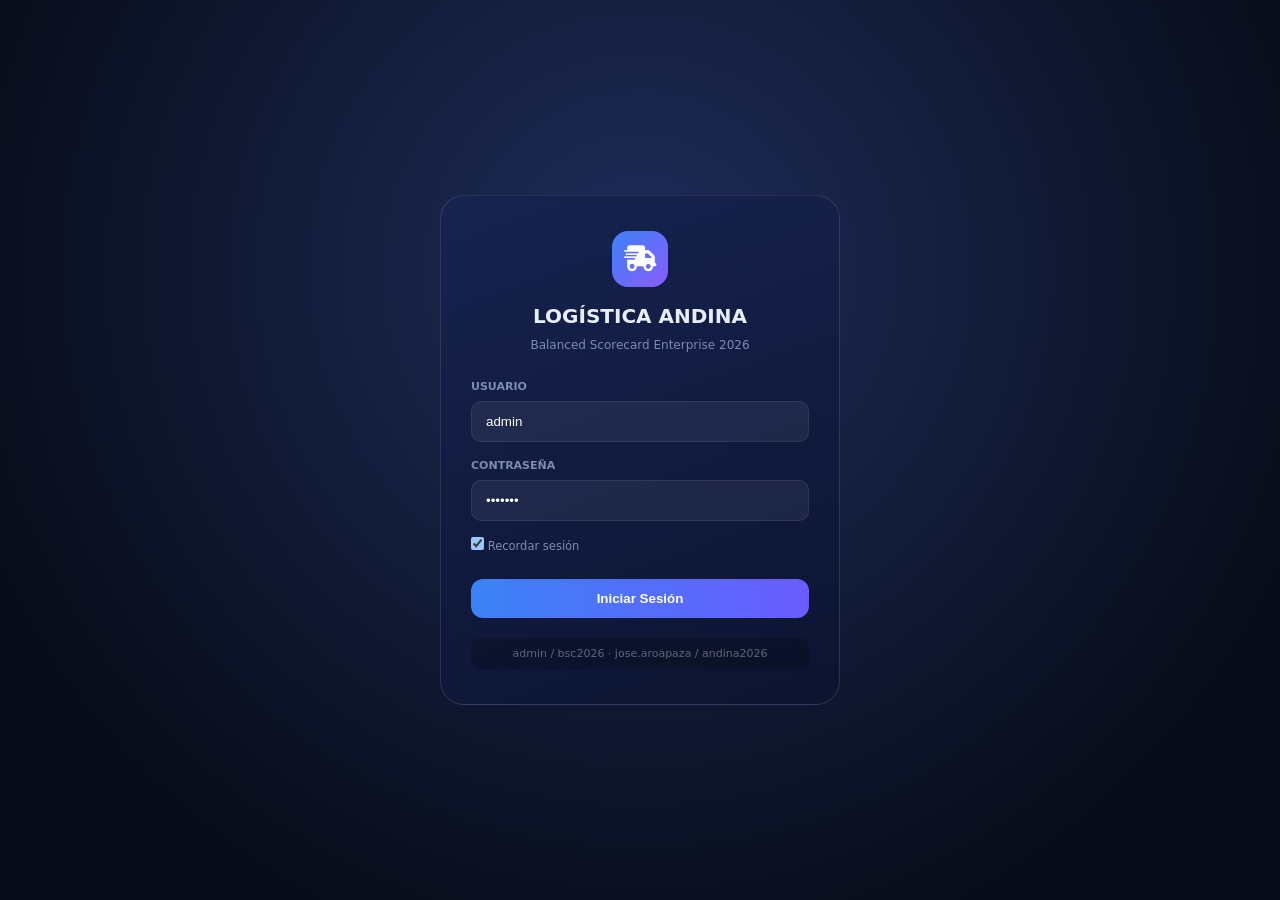
<file: BSC_Logistica_Andina_2026_Proyecto/BSC_Logistica_Andina_2026_Proyecto/index.html>
<!DOCTYPE html>
<html lang="es">
<head>
<meta charset="utf-8">
<meta name="viewport" content="width=device-width, initial-scale=1">
<title>Dashboard BSC · Logística Andina 2026</title>
<link rel="stylesheet" href="https://cdnjs.cloudflare.com/ajax/libs/font-awesome/6.4.0/css/all.min.css">
<link rel="stylesheet" href="css/styles.css">
</head>
<body>
<div class="auth-overlay" id="authOverlay">
  <div class="auth-card">
    <div class="logo-icon"><i class="fa-solid fa-truck-fast"></i></div>
    <h2>LOGÍSTICA ANDINA</h2><p>Balanced Scorecard Enterprise 2026</p>
    <form onsubmit="handleLogin(event)">
      <div class="input-group"><label>Usuario</label><input class="input-field" id="loginUser" required value="admin"></div>
      <div class="input-group"><label>Contraseña</label><input type="password" class="input-field" id="loginPass" required value="bsc2026"></div>
      <div class="remember-row"><label><input type="checkbox" id="rememberMe" checked> Recordar sesión</label></div>
      <button class="btn-login">Iniciar Sesión</button>
    </form>
    <div class="auth-hint">admin / bsc2026 · jose.aroapaza / andina2026</div>
  </div>
</div>
<div class="toast" id="toastBox"><i class="fa-solid fa-circle-check" style="color:var(--ok)"></i><span id="toastMsg"></span></div>
<div class="shell">
  <aside id="nav"></aside>
  <section class="ctr">
    <h1>RESUMEN · <span id="ttl"></span></h1>
    <div class="pills" id="pills"></div><div class="tiles" id="tiles"></div>
    <div class="cd"><h2>CUMPLIMIENTO <b>POR KPI</b> <span id="sub"></span></h2><div id="ch"></div></div>
    <div class="two"><div class="cd"><h2>CUMPLIMIENTO <b>POR PERSPECTIVA</b></h2><div class="rg" id="rings"></div></div><div class="cd"><h2>CUMPLIMIENTO <b>GLOBAL</b></h2><div id="gauge"></div></div></div>
  </section>
  <section class="rt">
    <div class="us" onclick="toggleUserMenu()"><div class="av" id="userAvatar">JA</div><div><b id="userName">Jose Aroapaza</b><br><span style="color:var(--mut);font-size:11px" id="userRole">Administrador BSC</span></div><div class="bell">🔔<em id="bn"></em></div><div class="user-menu" id="userMenu"><div class="user-menu-item" onclick="logout(event)"><i class="fa-solid fa-right-from-bracket"></i> Cerrar Sesión</div></div></div>
    <div class="dp" id="dp"></div>
  </section>
</div>
<div class="foot">Fuente: BSC_LogisticaAndina_4Estados_2026.xlsx</div>
<script src="js/auth.js"></script>
<script src="js/dashboard.js"></script>
</body>
</html>
</file>
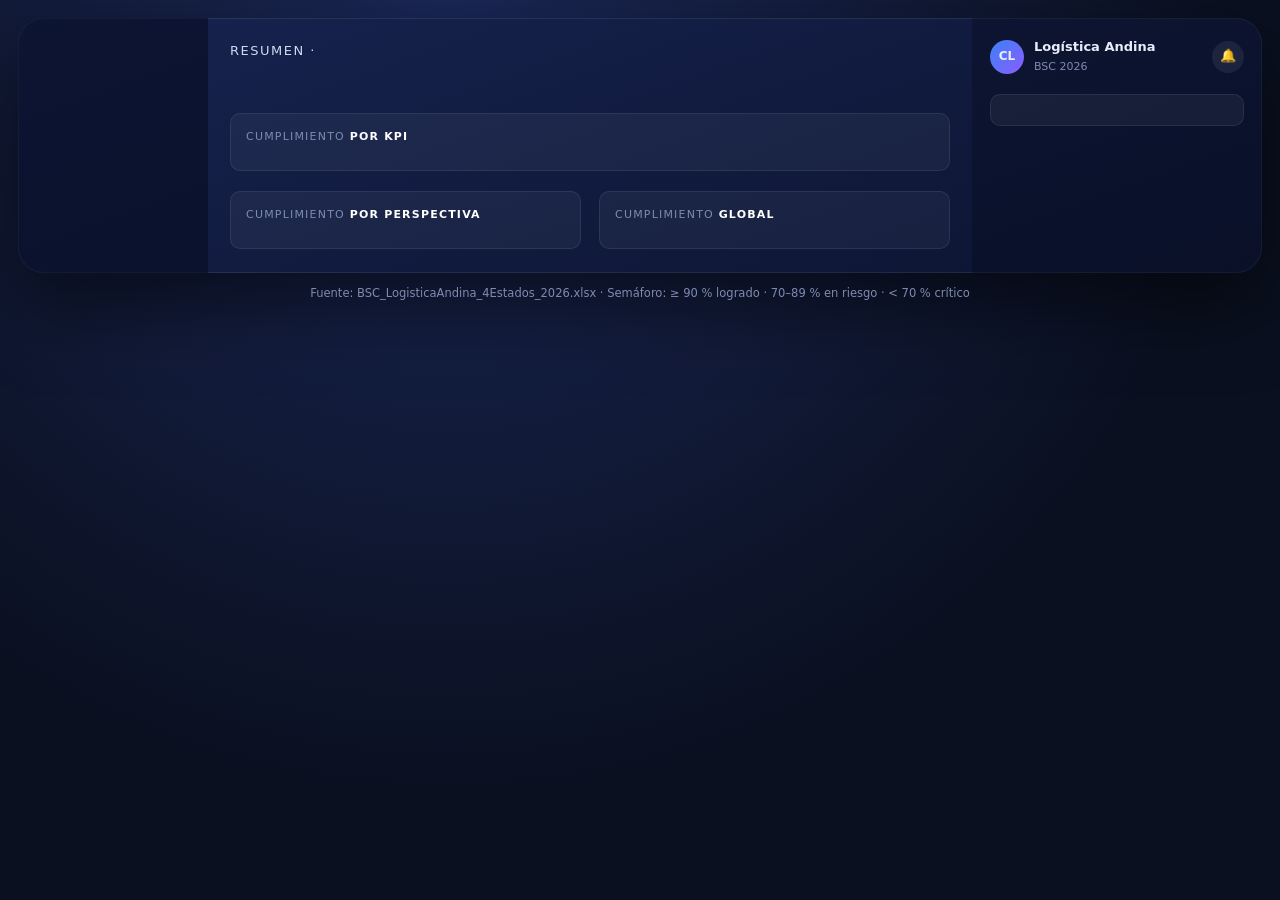
<file: BSC_Logistica_Andina_2026_Proyecto/BSC_Logistica_Andina_2026_Proyecto/dashboard_bsc_estilo_oscuro.html>
<!DOCTYPE html>
<html lang="es"><head><meta charset="utf-8">
<meta name="viewport" content="width=device-width, initial-scale=1, viewport-fit=cover">
<title>DASHBOARD · BSC Logística Andina 2026</title>
<style>
:root{color-scheme:dark;--bg:#0a1020;--card:rgba(255,255,255,.045);--ink:#e8edfa;--mut:#7d8bb0;--blue:#4f7cff;--vio:#8a5cff;--ok:#34d399;--wa:#f5b942;--cr:#ff6b81;--line:rgba(255,255,255,.08);box-sizing:border-box;padding-top:env(safe-area-inset-top,0px);padding-bottom:env(safe-area-inset-bottom,0px)}
*{box-sizing:border-box}html{scroll-padding-top:env(safe-area-inset-top,0px)}
body{margin:0;min-height:100vh;color:var(--ink);font:13px/1.45 system-ui,-apple-system,"Segoe UI",Roboto,sans-serif;background:radial-gradient(circle at 35% 0,#1b2858,#0a1020 65%);padding:18px}
.shell{max-width:1260px;margin:0 auto;display:grid;grid-template-columns:190px 1fr 290px;border-radius:26px;overflow:hidden;background:linear-gradient(160deg,#172350,#0c1430);box-shadow:0 30px 80px rgba(0,0,0,.55),inset 0 0 0 1px var(--line)}
aside{background:rgba(5,10,28,.55);padding:22px 12px}
.logo{font-weight:800;letter-spacing:.5px;font-size:15px;padding:0 10px 26px}.logo b{color:var(--blue)}
.sec{color:var(--mut);font-size:11.5px;padding:14px 10px 8px}
.nv{display:flex;align-items:center;gap:10px;padding:9px 10px;border-radius:8px;color:#b7c2de;cursor:pointer;margin-bottom:2px}
.nv:hover{background:rgba(255,255,255,.05)}.nv.on{color:var(--ok);background:rgba(52,211,153,.08);box-shadow:inset 3px 0 0 var(--ok)}
.nv .bd{margin-left:auto;font-size:10px;padding:1px 6px;border-radius:5px;background:rgba(255,255,255,.1);color:#cdd6ee}.nv .bd.r{background:rgba(255,107,129,.2);color:var(--cr)}
.ctr{padding:24px 22px;min-width:0}
h1{font-size:13px;letter-spacing:1.5px;color:#cfd8f0;margin:0 0 16px;font-weight:500}
.pills{display:flex;gap:8px;flex-wrap:wrap;margin-bottom:16px}
.pill{border:0;padding:8px 16px;border-radius:20px;font-size:11.5px;color:#aab6d6;background:rgba(255,255,255,.07);cursor:pointer;font-weight:600}
.pill.on{color:#fff;background:linear-gradient(90deg,#3b82f6,#6a5cff);box-shadow:0 6px 18px rgba(79,124,255,.4)}
.tiles{display:grid;grid-template-columns:repeat(3,1fr);gap:14px}
.tile{position:relative;height:104px;border-radius:8px;padding:16px;background:linear-gradient(145deg,#1b2851,#141f42);box-shadow:0 10px 24px rgba(0,0,0,.35),inset 0 0 0 1px var(--line);cursor:pointer;overflow:hidden}
.tile.mid{background:linear-gradient(135deg,#3a6df0,#6b4fe0)}.tile.act{outline:2px solid rgba(255,255,255,.55)}
.tile .n{font-size:42px;font-weight:300;line-height:1}.tile small{position:absolute;left:16px;bottom:12px;color:rgba(255,255,255,.6);font-size:11px}
.tile .ic{position:absolute;right:14px;bottom:10px;width:24px;height:24px;border:1.5px solid currentColor;border-radius:50%;display:grid;place-items:center;font-size:12px;opacity:.7}
.cd{margin-top:20px;border-radius:10px;padding:16px;background:var(--card);box-shadow:inset 0 0 0 1px var(--line)}
.cd h2{margin:0 0 10px;font-size:11px;letter-spacing:1.2px;color:var(--mut);font-weight:500}.cd h2 b{color:#fff}
.two{display:grid;grid-template-columns:1fr 1fr;gap:18px}.two .cd{margin-top:20px}
svg{display:block;width:100%}.rg{display:flex;justify-content:space-around;gap:6px;flex-wrap:wrap}.rg>div{text-align:center;font-size:11px;color:var(--mut);width:84px}
.lg{display:flex;gap:14px;justify-content:center;margin-top:10px;font-size:11px;color:var(--mut);flex-wrap:wrap}.lg i{display:inline-block;width:9px;height:9px;border-radius:50%;border:2px solid;margin-right:4px}
.rt{padding:20px 18px;background:rgba(5,10,28,.4)}
.us{display:flex;align-items:center;gap:10px;margin-bottom:18px}.av{width:34px;height:34px;border-radius:50%;background:linear-gradient(135deg,#3b82f6,#8a5cff);display:grid;place-items:center;font-weight:700;font-size:12px}
.us .bell{margin-left:auto;position:relative;width:32px;height:32px;border-radius:50%;background:rgba(255,255,255,.07);display:grid;place-items:center}.bell em{position:absolute;top:-3px;right:-3px;background:var(--cr);font-size:9px;font-style:normal;border-radius:8px;padding:0 4px}
.dp{background:rgba(255,255,255,.05);border-radius:10px;padding:16px;box-shadow:inset 0 0 0 1px var(--line)}
.dp .lb{font-size:10.5px;color:var(--mut)}.dp .id{font-size:22px;font-weight:700;margin-bottom:12px}.dp .fl{padding:9px 0;border-top:1px solid var(--line)}
.dp .fl div{color:#6f93ff;font-weight:500;margin-top:2px}.dp .c2{display:grid;grid-template-columns:1fr 1fr;gap:10px}.dp .c2>.fl{padding-right:6px}
.rb{display:flex;align-items:center;gap:8px;font-size:11.5px;margin-top:6px;color:#b7c2de}.rb span:first-child{width:74px}.rb .t{flex:1;height:6px;border-radius:4px;background:rgba(255,255,255,.1);overflow:hidden}.rb .t i{display:block;height:100%;border-radius:4px}.rb b{width:44px;text-align:right}.rb.s{color:#fff;font-weight:700}
.st{display:inline-block;padding:2px 10px;border-radius:12px;font-size:11px;font-weight:700}
.foot{max-width:1260px;margin:12px auto 0;text-align:center;color:var(--mut);font-size:11.5px}
@media(max-width:1000px){.shell{grid-template-columns:1fr}aside{display:flex;overflow-x:auto;padding:10px;gap:4px;align-items:center}.sec{display:none}.logo{padding:0 10px}.nv{white-space:nowrap}.two{grid-template-columns:1fr}.tiles{grid-template-columns:1fr}}
.login-overlay{position:fixed;top:0;left:0;width:100%;height:100%;background:rgba(0,0,0,0.8);display:flex;align-items:center;justify-content:center;z-index:1000;}
.login-box{background:var(--bg);padding:20px;border-radius:8px;box-shadow:0 0 10px rgba(0,0,0,0.5);}
.login-box input{margin:5px 0;width:200px;padding:5px;background:var(--card);border:none;color:var(--ink);}
.login-box button{margin-top:10px;width:100%;background:var(--ok);color:#fff;border:none;padding:5px;cursor:pointer;}
#loginMsg{margin-top:5px;font-size:12px;}
</style></head><body>
<div class="shell">
<aside id="nav"></aside>
<section class="ctr">
<h1>RESUMEN · <span id="ttl"></span></h1>
<div class="pills" id="pills"></div>
<div class="tiles" id="tiles"></div>
<div class="cd"><h2>CUMPLIMIENTO <b>POR KPI</b> <span id="sub" style="margin-left:8px"></span></h2><div id="ch"></div></div>
<div class="two">
<div class="cd"><h2>CUMPLIMIENTO <b>POR PERSPECTIVA</b></h2><div class="rg" id="rings"></div></div>
<div class="cd"><h2>CUMPLIMIENTO <b>GLOBAL</b></h2><div id="gauge"></div></div>
</div></section>
<section class="rt"><div class="us"><div class="av">CL</div><div><b>Logística Andina</b><br><span style="color:var(--mut);font-size:11px">BSC 2026</span></div><div class="bell">🔔<em id="bn"></em></div></div><div class="dp" id="dp"></div></section>
</div>
<div class="foot">Fuente: BSC_LogisticaAndina_4Estados_2026.xlsx · Semáforo: ≥ 90 % logrado · 70–89 % en riesgo · &lt; 70 % crítico</div>
<script>
const P=["Financiera","Clientes","Procesos","Aprendizaje"],R=["Lima","Arequipa","La Libertad","Cusco"];
const D=[
// [persp,obj,kpi,unidad,meta,L,A,LL,C,prom,%]
[0,"F1 Rentabilidad","ROE – Retorno sobre Patrimonio","%",18,17.5,16.2,15.8,14,15.88,88.2],
[0,"F1 Rentabilidad","Margen EBITDA Operativo","%",22,21,20.2,19.5,18,19.68,89.4],
[0,"F1 Rentabilidad","Utilidad Neta Anual","S/ MM",4.5,4.3,3.9,3.8,3.2,3.8,84.4],
[0,"F2 Crecimiento","Crecimiento de Ventas YoY","%",15,14.8,13,11.5,10.2,12.38,82.5],
[0,"F2 Crecimiento","Ingresos Totales por Flete","S/ MM",25,24.5,23,22.1,19.8,22.35,89.4],
[0,"F2 Crecimiento","% Ingresos por Rutas Nuevas","%",20,18.5,16,14.2,12,15.18,75.9],
[0,"F3 Costos","Costo Operativo por Km","S/",3.5,3.6,3.8,3.9,4.2,3.88,89.1],
[0,"F3 Costos","Costo Adquisición de Cliente (CAC)","S/",500,480,520,550,590,535,93],
[0,"F3 Costos","ROA – Retorno sobre Activos","%",10,9.5,8.8,8.2,7.5,8.5,85],
[1,"C1 Satisfacción","OTIF – On-Time In-Full","%",95,93.5,91,89.2,85,89.68,94.4],
[1,"C1 Satisfacción","CSAT – Satisfacción del Cliente","%",90,88,86.5,84,80,84.63,94],
[1,"C1 Satisfacción","Tiempo Respuesta a Quejas","hrs",4,4.5,5.2,6,7.5,5.8,69],
[1,"C2 Fidelización","Tasa de Retención de Clientes","%",92,90.5,88,86.2,82,86.68,94.2],
[1,"C2 Fidelización","Tasa de Renovación de Contratos","%",85,83,80,76.5,72,77.88,91.6],
[1,"C2 Fidelización","Churn Rate","%",4,4.8,5.5,6.2,7.8,6.08,65.8],
[1,"C3 Expansión","Nuevas Cuentas Corporativas","#",40,38,32,28,22,30,75],
[1,"C3 Expansión","Cuota de Mercado Regional","%",18,17.2,15.5,14,11.8,14.63,81.3],
[1,"C3 Expansión","Costo por Lead Comercial","S/",250,240,265,280,310,273.8,90.5],
[2,"P1 Excelencia Operativa","Utilización Eficiente de Flota","%",88,86,82.5,80,75,80.88,91.9],
[2,"P1 Excelencia Operativa","Siniestralidad / Mermas","%",1.5,1.8,2.2,2.6,3.2,2.45,61.2],
[2,"P1 Excelencia Operativa","Productividad Conductor/Ruta","S/ MM",.5,.48,.44,.41,.36,.42,84.5],
[2,"P2 Innovación y Tecnología","Rutas con Telemetría/GPS","%",100,100,95,90,80,91.25,91.3],
[2,"P2 Innovación y Tecnología","Tiempo de Carga / Cierre","hrs",2,2.2,2.5,2.8,3.2,2.68,74.6],
[2,"P2 Innovación y Tecnología","Entregas Digitalizadas (POD)","%",90,88,82,78,68,79,87.8],
[2,"P3 Mantenimiento","Mantenimiento Preventivo","%",98,96.5,94,91.5,88,92.5,94.4],
[2,"P3 Mantenimiento","Fallas Mecánicas en Ruta","#",8,10,14,18,24,16.5,48.5],
[2,"P3 Mantenimiento","Rotación de Inventario","veces",12,11.2,10,9.2,8,9.6,80],
[3,"A1 Talento","Horas de Capacitación","hrs",45,42,38,35,30,36.25,80.6],
[3,"A1 Talento","Personal Certificado en Manejo Seguro","%",90,88,82,78,70,79.5,88.3],
[3,"A1 Talento","Índice de Competencias Clave","%",85,82,78,74,68,75.5,88.8],
[3,"A2 Clima y Cultura","Clima Laboral y Satisfacción","%",80,78,74,71,65,72,90],
[3,"A2 Clima y Cultura","Rotación de Personal","%",7,8.2,9.5,10.8,12.5,10.25,68.3],
[3,"A2 Clima y Cultura","Evaluaciones de Desempeño","%",95,92,88,85,80,86.25,90.8],
[3,"A3 Innovación y Sostenibilidad","Proyectos de Optimización de Activos","#",8,7,6,5,4,5.5,68.8],
[3,"A3 Innovación y Sostenibilidad","Reducción Huella de Carbono","%",10,9,7.5,6,4.5,6.75,67.5],
[3,"A3 Innovación y Sostenibilidad","Ideas de Mejora Implementadas","#",30,26,22,18,14,20,66.7]];
const M=[[88.5,92.1,89.4,85.2,88.8],[84.2,88.5,84.1,81,84.5],[81,85,80.2,77.5,80.9],[75.4,78.2,72.8,70.1,74.1]],AVG=[82.3,86,81.6,78.5,82.1];
const $=id=>document.getElementById(id),f=n=>(+n).toLocaleString("es-PE",{maximumFractionDigits:2});
const si=p=>p>=90?0:p>=70?1:2,CL=["var(--ok)","var(--wa)","var(--cr)"],SN=["Logrado","En riesgo","Crítico"];
const S={per:-1,rg:-1,st:-1,k:0};
const pct=(d,rg)=>{if(rg<0)return d[10];const v=d[5+rg],m=d[4];return Math.round((m<d[8]?m/v:v/m)*1000)/10};
const val=(d,rg)=>rg<0?d[9]:d[5+rg];
const all=()=>D.map((d,i)=>({d,i,p:pct(d,S.rg),v:val(d,S.rg)})).filter(x=>S.per<0||x.d[0]==S.per);
const scope=()=>all().filter(x=>S.st<0||si(x.p)==S.st);
const row=()=>S.rg<0?AVG:M[S.rg];
function nav(){
 const it=(l,on,fn,bd,r)=>`<div class="nv ${on?"on":""}" onclick="${fn}"><span>${l}</span>${bd!=null?`<span class="bd ${r?"r":""}">${bd}</span>`:""}</div>`;
 $("nav").innerHTML=`<div class="logo"><b>D</b>ASHBOARD</div><div class="sec">Perspectivas</div>`+
 it("▦ Dashboard",S.per<0,"S.per=-1;S.st=-1;go()")+P.map((p,j)=>it("◈ "+p,S.per==j,`S.per=${j};S.st=-1;go()`)).join("")+
 `<div class="sec">Estados</div>`+it("◎ Consolidado",S.rg<0,"S.rg=-1;go()")+R.map((r,i)=>it("⌖ "+r,S.rg==i,`S.rg=${i};go()`,D.filter(d=>pct(d,i)<70).length,1)).join("");
}
const sm=p=>{let d="M"+p[0];for(let i=0;i<p.length-1;i++){const a=p[i-1]||p[i],b=p[i],c=p[i+1],e=p[i+2]||c;d+=`C${[b[0]+(c[0]-a[0])/6,b[1]+(c[1]-a[1])/6]} ${[c[0]-(e[0]-b[0])/6,c[1]-(e[1]-b[1])/6]} ${c}`}return d};
const Y=p=>185-(Math.min(Math.max(p,40),100)-40)/60*150;
let SC=[];
function chart(){
 SC=scope();const n=SC.length;
 if(n<2){$("ch").innerHTML=`<div style="padding:50px;text-align:center;color:var(--mut)">No hay suficientes KPIs en esta selección.</div>`;return}
 const st=560/(n-1),X=j=>40+j*st,pts=SC.map((x,j)=>[X(j),Y(x.p)]),path=sm(pts);
 $("ch").innerHTML=`<svg viewBox="0 0 620 215"><defs><linearGradient id="g" x1="0" x2="1"><stop offset="0" stop-color="#4f7cff"/><stop offset="1" stop-color="#9b6bff"/></linearGradient></defs>
 ${[50,70,90].map(v=>`<line x1="36" x2="610" y1="${Y(v)}" y2="${Y(v)}" stroke="${v==90?"#34d399":v==70?"#ff6b81":"#fff"}" stroke-opacity=".18" stroke-dasharray="3 5"/><text x="4" y="${Y(v)+3}" fill="#7d8bb0" font-size="9">${v}%</text>`).join("")}
 <path d="${path}" transform="translate(0,9)" fill="none" stroke="#000" stroke-opacity=".35" stroke-width="5"/>
 <path d="${path}" fill="none" stroke="url(#g)" stroke-width="3" stroke-linecap="round"/>
 ${SC.map((x,j)=>`<circle cx="${pts[j][0]}" cy="${pts[j][1]}" r="2.5" fill="${CL[si(x.p)]}"/>${n<=18||j%2==0?`<text x="${pts[j][0]}" y="208" fill="#7d8bb0" font-size="8" text-anchor="middle">${String(x.i+1).padStart(2,"0")}</text>`:""}<rect x="${pts[j][0]-st/2}" y="0" width="${st}" height="195" fill="transparent" style="cursor:pointer" onmouseover="pick(${x.i})" onclick="pick(${x.i})"/>`).join("")}
 <g id="mk"></g></svg>`;
 mk();
}
function mk(){
 const j=SC.findIndex(x=>x.i==S.k);if(j<0||!$("mk"))return;
 const n=SC.length,x=40+j*560/(n-1),y=Y(SC[j].p),l=x>500,bx=l?x-84:x+10;
 $("mk").innerHTML=`<line x1="${x}" x2="${x}" y1="${y}" y2="195" stroke="#fff" stroke-opacity=".25"/><circle cx="${x}" cy="${y}" r="6" fill="#fff" stroke="#4f7cff" stroke-width="3"/><rect x="${bx}" y="${Math.max(y-18,2)}" width="76" height="32" rx="6" fill="#0c1430" stroke="#4f7cff" stroke-opacity=".6"/><text x="${bx+8}" y="${Math.max(y-18,2)+13}" fill="#7d8bb0" font-size="9">KPI-${String(S.k+1).padStart(2,"0")}</text><text x="${bx+8}" y="${Math.max(y-18,2)+26}" fill="#fff" font-size="12" font-weight="700">${SC[j].p}%</text>`;
}
function ring(v,l){const c=2*Math.PI*30,k=v>=90?"#34d399":v>=70?"#f5b942":"#ff6b81";
 return `<div><svg viewBox="0 0 84 84" style="width:84px"><circle cx="42" cy="42" r="30" fill="none" stroke="rgba(255,255,255,.09)" stroke-width="7"/><circle cx="42" cy="42" r="30" fill="none" stroke="${k}" stroke-width="7" stroke-linecap="round" stroke-dasharray="${c*v/100} ${c}" transform="rotate(-90 42 42)"/><text x="42" y="46" text-anchor="middle" fill="#fff" font-size="13" font-weight="700">${v}%</text></svg>${l}</div>`}
function panel(){
 const d=D[S.k],p=pct(d,S.rg),k=si(p);
 $("dp").innerHTML=`<div class="lb">KPI NUMBER</div><div class="id">KPI-${String(S.k+1).padStart(2,"0")}</div>
 <div class="fl"><span class="lb">Indicador</span><div>${d[2]}</div></div>
 <div class="c2"><div class="fl"><span class="lb">Perspectiva</span><div>${P[d[0]]}</div></div><div class="fl"><span class="lb">Objetivo</span><div>${d[1].split(" ")[0]}</div></div>
 <div class="fl"><span class="lb">Meta</span><div>${f(d[4])} ${d[3]}</div></div><div class="fl"><span class="lb">${S.rg<0?"Promedio":R[S.rg]}</span><div>${f(val(d,S.rg))} ${d[3]}</div></div></div>
 <div class="fl"><span class="lb">Cumplimiento y estado</span><div style="display:flex;align-items:center;gap:10px"><b style="font-size:20px;color:${CL[k]}">${p}%</b><span class="st" style="background:${CL[k]};color:#0a1020">${SN[k]}</span></div></div>
 <div class="fl"><span class="lb">Valor por estado</span>${R.map((r,i)=>{const q=pct(d,i);return `<div class="rb ${S.rg==i?"s":""}"><span>${r}</span><span class="t"><i style="width:${Math.min(q,100)}%;background:${CL[si(q)]}"></i></span><b>${f(d[5+i])}</b></div>`}).join("")}</div>`;
}
function pick(i){S.k=i;mk();panel()}
function go(){
 nav();const a=all(),c=[0,0,0];a.forEach(x=>c[si(x.p)]++);
 $("ttl").textContent=(S.rg<0?"CONSOLIDADO":R[S.rg].toUpperCase())+" · "+(S.per<0?"4 PERSPECTIVAS":P[S.per].toUpperCase());
 $("pills").innerHTML=["Todos los KPIs","Logrados","En riesgo","Críticos"].map((t,i)=>`<button class="pill ${S.st==i-1?"on":""}" onclick="S.st=${i-1};go()">${t}</button>`).join("");
 $("tiles").innerHTML=[[0,"Logrados","✓","var(--ok)"],[1,"En riesgo","!","#fff"],[2,"Críticos","✕","var(--cr)"]].map(t=>`<div class="tile ${t[0]==1?"mid":""} ${S.st==t[0]?"act":""}" onclick="S.st=${S.st==t[0]?-1:t[0]};go()" style="color:${t[3]}"><div class="n">${String(c[t[0]]).padStart(2,"0")}</div><small>${t[1]} · de ${a.length} KPIs</small><div class="ic">${t[2]}</div></div>`).join("");
 const sc=scope();if(sc.length&&!sc.some(x=>x.i==S.k))S.k=sc[0].i;
 $("sub").textContent=sc.length+" indicadores";
 chart();panel();
 const r=row();$("rings").innerHTML=P.map((p,j)=>ring(r[j],p)).join("");
 const g=r[4],ar=Math.PI*70,k=si(g);
 $("gauge").innerHTML=`<svg viewBox="0 0 160 100" style="max-width:260px;margin:6px auto 0"><path d="M10 90A70 70 0 0 1 150 90" fill="none" stroke="rgba(255,255,255,.09)" stroke-width="9" stroke-linecap="round"/><path d="M10 90A70 70 0 0 1 150 90" fill="none" stroke="${["#34d399","#4f7cff","#ff6b81"][k]}" stroke-width="9" stroke-linecap="round" stroke-dasharray="${ar*g/100} ${ar}"/><text x="80" y="82" text-anchor="middle" fill="#fff" font-size="24" font-weight="700">${g}%</text></svg><div class="lg"><span><i style="border-color:#4f7cff"></i>${S.rg<0?"Consolidado":R[S.rg]} ${g}%</span>${S.rg>=0?`<span><i style="border-color:#34d399"></i>Consolidado ${AVG[4]}%</span>`:""}</div>`;
 $("bn").textContent=D.filter(d=>pct(d,S.rg)<70).length;
}
// go() will be called after successful login
// Login handling
const users = { "alice":"1234", "bob":"5678" };
document.getElementById("loginBtn").addEventListener("click",()=>{
  const u=document.getElementById("userInput").value;
  const p=document.getElementById("passInput").value;
  if(users[u]===p){
    document.getElementById("loginOverlay").style.display="none";
    go();
  } else {
    document.getElementById("loginMsg").textContent="Credenciales inválidas.";
  }
});
</script></body></html>
</file>
<file: BSC_Logistica_Andina_2026_Proyecto/BSC_Logistica_Andina_2026_Proyecto/css/styles.css>
/* ===== Estilos globales del Dashboard BSC ===== */
:root{color-scheme:dark;--bg:#0a1020;--card:rgba(255,255,255,.045);--ink:#e8edfa;--mut:#7d8bb0;--blue:#4f7cff;--vio:#8a5cff;--ok:#34d399;--wa:#f5b942;--cr:#ff6b81;--line:rgba(255,255,255,.08)}
*{box-sizing:border-box;margin:0;padding:0}
body{min-height:100vh;color:var(--ink);font:13px/1.45 system-ui,-apple-system,"Segoe UI",Roboto,sans-serif;background:radial-gradient(circle at 35% 0,#1b2858,#0a1020 65%);padding:18px;display:flex;flex-direction:column;align-items:center;justify-content:center}

/* Login */
.auth-overlay{position:fixed;inset:0;background:radial-gradient(circle at 50% 30%,#1e2c5a,#070c18 80%);z-index:9999;display:flex;align-items:center;justify-content:center;padding:20px;transition:.3s}
.auth-overlay.hidden{opacity:0;visibility:hidden;pointer-events:none}
.auth-card{width:100%;max-width:400px;background:linear-gradient(160deg,#172350,#0c1430);border:1px solid rgba(255,255,255,.12);border-radius:24px;padding:35px 30px;text-align:center}
.logo-icon{width:56px;height:56px;background:linear-gradient(135deg,#3b82f6,#8a5cff);border-radius:16px;display:inline-flex;align-items:center;justify-content:center;font-size:26px;color:#fff;margin-bottom:15px}
.auth-card h2{font-size:20px;margin-bottom:6px}
.auth-card p{font-size:12px;color:var(--mut);margin-bottom:25px}
.input-group{margin-bottom:16px;text-align:left}
.input-group label{display:block;font-size:11px;font-weight:600;color:var(--mut);margin-bottom:6px;text-transform:uppercase}
.input-field{width:100%;padding:12px 14px;border-radius:10px;background:rgba(255,255,255,.06);border:1px solid var(--line);color:#fff;outline:none}
.input-field:focus{border-color:var(--blue)}
.remember-row{display:flex;justify-content:space-between;font-size:11.5px;color:var(--mut);margin-bottom:24px}
.btn-login{width:100%;padding:12px;border-radius:12px;border:none;background:linear-gradient(90deg,#3b82f6,#6a5cff);color:#fff;font-weight:700;cursor:pointer}
.auth-hint{margin-top:20px;font-size:11px;color:rgba(255,255,255,.35);background:rgba(0,0,0,.2);padding:8px;border-radius:8px}

/* Layout */
.shell{width:100%;max-width:1260px;display:grid;grid-template-columns:190px 1fr 290px;border-radius:26px;overflow:hidden;background:linear-gradient(160deg,#172350,#0c1430);box-shadow:0 30px 80px rgba(0,0,0,.55)}
aside{background:rgba(5,10,28,.55);padding:22px 12px}
.logo{font-weight:800;font-size:15px;padding:0 10px 26px}.logo b{color:var(--blue)}
.sec{color:var(--mut);font-size:11.5px;padding:14px 10px 8px}
.nv{display:flex;align-items:center;gap:10px;padding:9px 10px;border-radius:8px;color:#b7c2de;cursor:pointer}
.nv:hover{background:rgba(255,255,255,.05)}
.nv.on{color:var(--ok);background:rgba(52,211,153,.08);box-shadow:inset 3px 0 0 var(--ok)}
.nv .bd{margin-left:auto;font-size:10px;padding:1px 6px;border-radius:5px;background:rgba(255,255,255,.1)}
.nv .bd.r{background:rgba(255,107,129,.2);color:var(--cr)}
.ctr{padding:24px 22px;min-width:0}
h1{font-size:13px;letter-spacing:1.5px;color:#cfd8f0;margin-bottom:16px}
.pills{display:flex;gap:8px;flex-wrap:wrap;margin-bottom:16px}
.pill{border:0;padding:8px 16px;border-radius:20px;font-size:11.5px;color:#aab6d6;background:rgba(255,255,255,.07);cursor:pointer;font-weight:600}
.pill.on{color:#fff;background:linear-gradient(90deg,#3b82f6,#6a5cff)}
.tiles{display:grid;grid-template-columns:repeat(3,1fr);gap:14px}
.tile{position:relative;height:104px;border-radius:8px;padding:16px;background:linear-gradient(145deg,#1b2851,#141f42);cursor:pointer}
.tile.mid{background:linear-gradient(135deg,#3a6df0,#6b4fe0)}
.tile .n{font-size:42px;font-weight:300}.tile small{position:absolute;left:16px;bottom:12px;color:rgba(255,255,255,.6);font-size:11px}
.tile .ic{position:absolute;right:14px;bottom:10px;width:24px;height:24px;border:1.5px solid currentColor;border-radius:50%;display:grid;place-items:center;font-size:12px;opacity:.7}
.cd{margin-top:20px;border-radius:10px;padding:16px;background:var(--card)}
.cd h2{font-size:11px;letter-spacing:1.2px;color:var(--mut);margin-bottom:10px}.cd h2 b{color:#fff}
.two{display:grid;grid-template-columns:1fr 1fr;gap:18px}
svg{display:block;width:100%}
.rg{display:flex;justify-content:space-around;flex-wrap:wrap}.rg>div{text-align:center;font-size:11px;color:var(--mut);width:84px}
.rt{padding:20px 18px;background:rgba(5,10,28,.4)}
.us{display:flex;align-items:center;gap:10px;margin-bottom:18px;position:relative;cursor:pointer}
.av{width:34px;height:34px;border-radius:50%;background:linear-gradient(135deg,#3b82f6,#8a5cff);display:grid;place-items:center;font-weight:700;color:#fff}
.bell{margin-left:auto;position:relative;width:32px;height:32px;border-radius:50%;background:rgba(255,255,255,.07);display:grid;place-items:center}
.bell em{position:absolute;top:-3px;right:-3px;background:var(--cr);font-size:9px;font-style:normal;border-radius:8px;padding:0 4px;color:#fff}
.user-menu{position:absolute;top:45px;left:0;right:0;background:#0c1430;border:1px solid var(--line);border-radius:12px;padding:8px;display:none;z-index:100}
.user-menu.show{display:block}
.user-menu-item{padding:8px 12px;border-radius:6px;font-size:11.5px;color:#b7c2de;display:flex;gap:8px;cursor:pointer}
.user-menu-item:hover{background:rgba(255,107,129,.15);color:var(--cr)}
.dp{background:rgba(255,255,255,.05);border-radius:10px;padding:16px}
.dp .lb{font-size:10.5px;color:var(--mut)}.dp .id{font-size:22px;font-weight:700;margin-bottom:12px}
.dp .fl{padding:9px 0;border-top:1px solid var(--line)}.dp .fl div{color:#6f93ff;margin-top:2px}
.dp .c2{display:grid;grid-template-columns:1fr 1fr;gap:10px}
.rb{display:flex;align-items:center;gap:8px;font-size:11.5px;margin-top:6px}.rb span:first-child{width:74px}
.rb .t{flex:1;height:6px;border-radius:4px;background:rgba(255,255,255,.1);overflow:hidden}.rb .t i{display:block;height:100%;border-radius:4px}
.rb b{width:44px;text-align:right}.rb.s{color:#fff;font-weight:700}
.st{display:inline-block;padding:2px 10px;border-radius:12px;font-size:11px;font-weight:700}
.foot{max-width:1260px;margin:12px auto 0;text-align:center;color:var(--mut);font-size:11.5px}
.toast{position:fixed;bottom:20px;right:20px;background:#0c1430;border:1px solid var(--blue);color:#fff;padding:12px 18px;border-radius:10px;font-size:12px;display:flex;gap:10px;z-index:10000;opacity:0;transform:translateY(10px);transition:.3s;pointer-events:none}
.toast.show{opacity:1;transform:translateY(0)}
@media(max-width:1000px){.shell{grid-template-columns:1fr}aside{display:flex;overflow-x:auto}.sec{display:none}.two,.tiles{grid-template-columns:1fr}}
</file>
